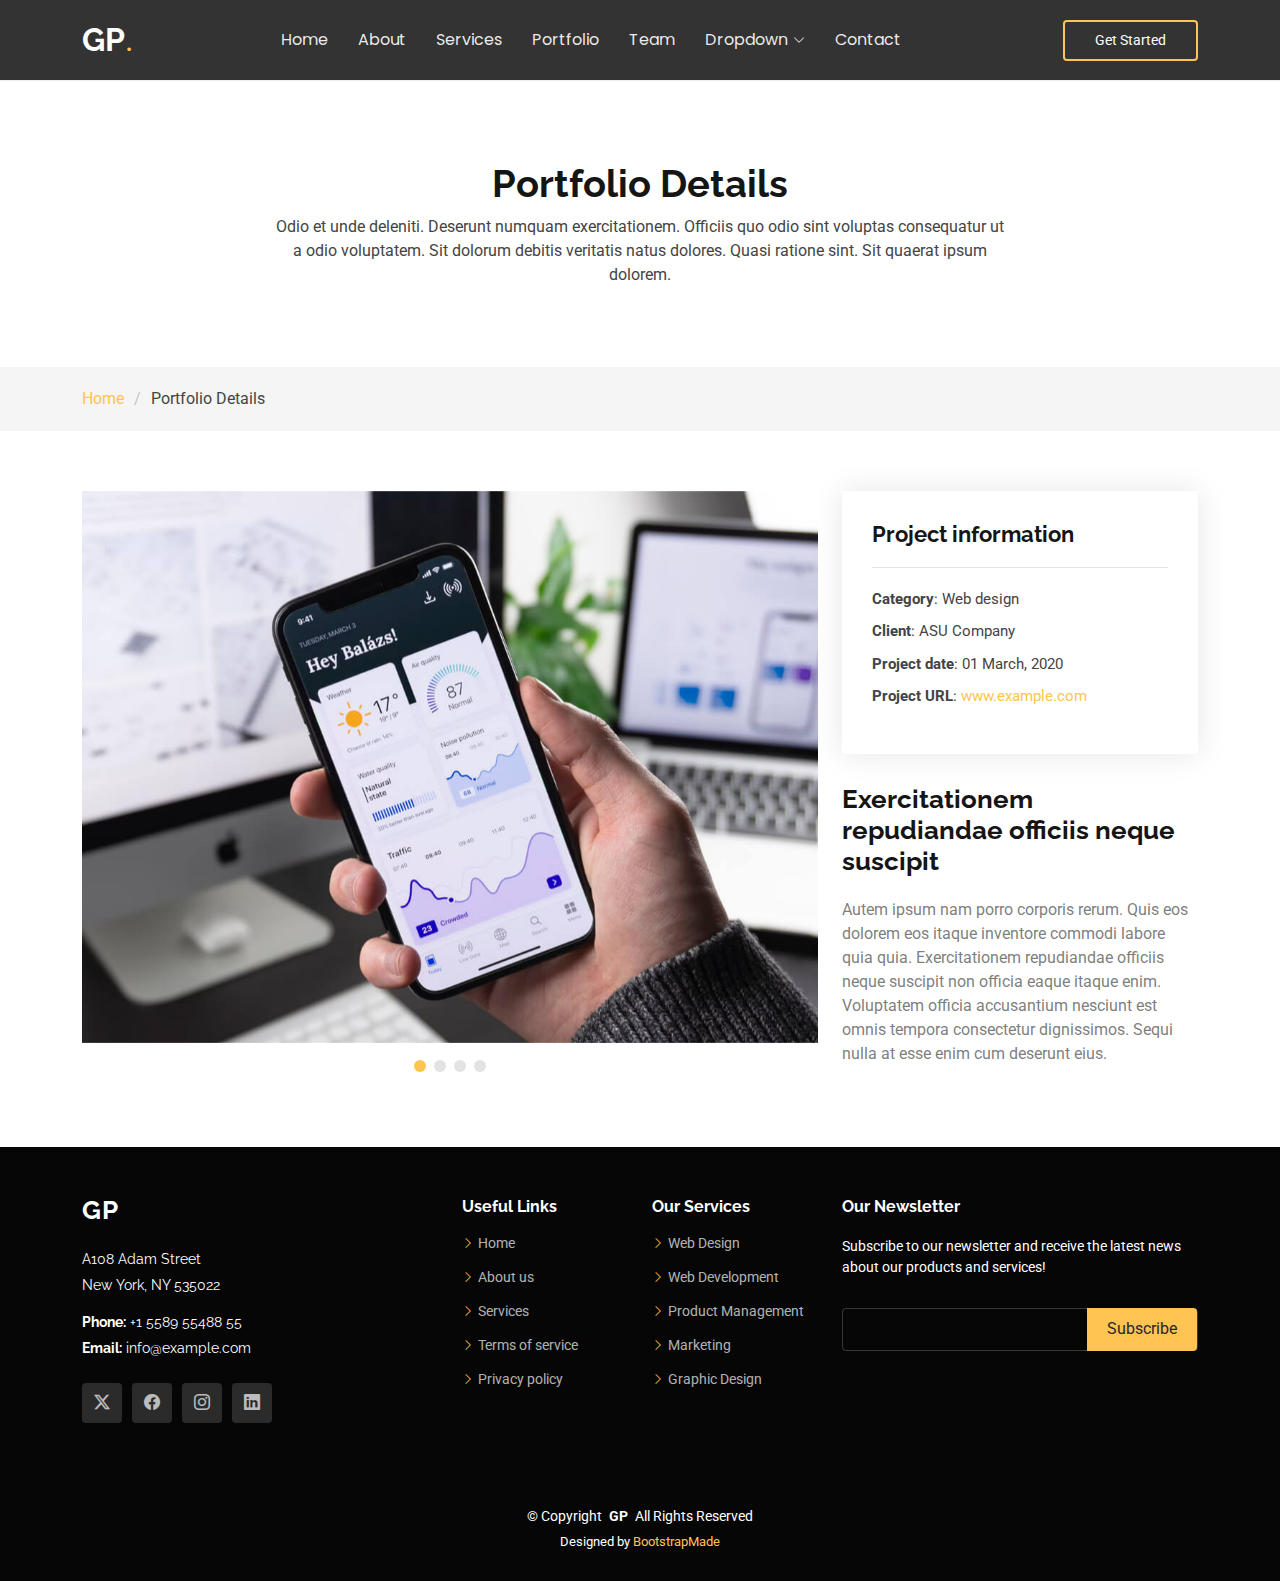
<file: portfolio-details.html>
<!DOCTYPE html>
<html lang="en">

<head>
  <meta charset="utf-8">
  <meta content="width=device-width, initial-scale=1.0" name="viewport">
  <title>Portfolio Details - Gp Bootstrap Template</title>
  <meta name="description" content="">
  <meta name="keywords" content="">

  <!-- Favicons -->
  <link href="assets/img/favicon.png" rel="icon">
  <link href="assets/img/apple-touch-icon.png" rel="apple-touch-icon">

  <!-- Fonts -->
  <link href="https://fonts.googleapis.com" rel="preconnect">
  <link href="https://fonts.gstatic.com" rel="preconnect" crossorigin>
  <link href="https://fonts.googleapis.com/css2?family=Roboto:ital,wght@0,100;0,300;0,400;0,500;0,700;0,900;1,100;1,300;1,400;1,500;1,700;1,900&family=Poppins:ital,wght@0,100;0,200;0,300;0,400;0,500;0,600;0,700;0,800;0,900;1,100;1,200;1,300;1,400;1,500;1,600;1,700;1,800;1,900&family=Raleway:ital,wght@0,100;0,200;0,300;0,400;0,500;0,600;0,700;0,800;0,900;1,100;1,200;1,300;1,400;1,500;1,600;1,700;1,800;1,900&display=swap" rel="stylesheet">

  <!-- Vendor CSS Files -->
  <link href="assets/vendor/bootstrap/css/bootstrap.min.css" rel="stylesheet">
  <link href="assets/vendor/bootstrap-icons/bootstrap-icons.css" rel="stylesheet">
  <link href="assets/vendor/aos/aos.css" rel="stylesheet">
  <link href="assets/vendor/swiper/swiper-bundle.min.css" rel="stylesheet">
  <link href="assets/vendor/glightbox/css/glightbox.min.css" rel="stylesheet">

  <!-- Main CSS File -->
  <link href="assets/css/main.css" rel="stylesheet">

  <!-- =======================================================
  * Template Name: Gp
  * Template URL: https://bootstrapmade.com/gp-free-multipurpose-html-bootstrap-template/
  * Updated: Aug 15 2024 with Bootstrap v5.3.3
  * Author: BootstrapMade.com
  * License: https://bootstrapmade.com/license/
  ======================================================== -->
</head>

<body class="portfolio-details-page">

  <header id="header" class="header d-flex align-items-center position-relative">
    <div class="container-fluid container-xl position-relative d-flex align-items-center justify-content-between">

      <a href="index.html" class="logo d-flex align-items-center me-auto me-lg-0">
        <!-- Uncomment the line below if you also wish to use an image logo -->
        <!-- <img src="assets/img/logo.png" alt=""> -->
        <h1 class="sitename">GP</h1>
        <span>.</span>
      </a>

      <nav id="navmenu" class="navmenu">
        <ul>
          <li><a href="#hero">Home<br></a></li>
          <li><a href="#about">About</a></li>
          <li><a href="#services">Services</a></li>
          <li><a href="#portfolio">Portfolio</a></li>
          <li><a href="#team">Team</a></li>
          <li class="dropdown"><a href="#"><span>Dropdown</span> <i class="bi bi-chevron-down toggle-dropdown"></i></a>
            <ul>
              <li><a href="#">Dropdown 1</a></li>
              <li class="dropdown"><a href="#"><span>Deep Dropdown</span> <i class="bi bi-chevron-down toggle-dropdown"></i></a>
                <ul>
                  <li><a href="#">Deep Dropdown 1</a></li>
                  <li><a href="#">Deep Dropdown 2</a></li>
                  <li><a href="#">Deep Dropdown 3</a></li>
                  <li><a href="#">Deep Dropdown 4</a></li>
                  <li><a href="#">Deep Dropdown 5</a></li>
                </ul>
              </li>
              <li><a href="#">Dropdown 2</a></li>
              <li><a href="#">Dropdown 3</a></li>
              <li><a href="#">Dropdown 4</a></li>
            </ul>
          </li>
          <li><a href="#contact">Contact</a></li>
        </ul>
        <i class="mobile-nav-toggle d-xl-none bi bi-list"></i>
      </nav>

      <a class="btn-getstarted" href="index.html#about">Get Started</a>

    </div>
  </header>

  <main class="main">

    <!-- Page Title -->
    <div class="page-title" data-aos="fade">
      <div class="heading">
        <div class="container">
          <div class="row d-flex justify-content-center text-center">
            <div class="col-lg-8">
              <h1>Portfolio Details</h1>
              <p class="mb-0">Odio et unde deleniti. Deserunt numquam exercitationem. Officiis quo odio sint voluptas consequatur ut a odio voluptatem. Sit dolorum debitis veritatis natus dolores. Quasi ratione sint. Sit quaerat ipsum dolorem.</p>
            </div>
          </div>
        </div>
      </div>
      <nav class="breadcrumbs">
        <div class="container">
          <ol>
            <li><a href="index.html">Home</a></li>
            <li class="current">Portfolio Details</li>
          </ol>
        </div>
      </nav>
    </div><!-- End Page Title -->

    <!-- Portfolio Details Section -->
    <section id="portfolio-details" class="portfolio-details section">

      <div class="container" data-aos="fade-up" data-aos-delay="100">

        <div class="row gy-4">

          <div class="col-lg-8">
            <div class="portfolio-details-slider swiper init-swiper">

              <script type="application/json" class="swiper-config">
                {
                  "loop": true,
                  "speed": 600,
                  "autoplay": {
                    "delay": 5000
                  },
                  "slidesPerView": "auto",
                  "pagination": {
                    "el": ".swiper-pagination",
                    "type": "bullets",
                    "clickable": true
                  }
                }
              </script>

              <div class="swiper-wrapper align-items-center">

                <div class="swiper-slide">
                  <img src="assets/img/portfolio/app-1.jpg" alt="">
                </div>

                <div class="swiper-slide">
                  <img src="assets/img/portfolio/product-1.jpg" alt="">
                </div>

                <div class="swiper-slide">
                  <img src="assets/img/portfolio/branding-1.jpg" alt="">
                </div>

                <div class="swiper-slide">
                  <img src="assets/img/portfolio/books-1.jpg" alt="">
                </div>

              </div>
              <div class="swiper-pagination"></div>
            </div>
          </div>

          <div class="col-lg-4">
            <div class="portfolio-info" data-aos="fade-up" data-aos-delay="200">
              <h3>Project information</h3>
              <ul>
                <li><strong>Category</strong>: Web design</li>
                <li><strong>Client</strong>: ASU Company</li>
                <li><strong>Project date</strong>: 01 March, 2020</li>
                <li><strong>Project URL</strong>: <a href="#">www.example.com</a></li>
              </ul>
            </div>
            <div class="portfolio-description" data-aos="fade-up" data-aos-delay="300">
              <h2>Exercitationem repudiandae officiis neque suscipit</h2>
              <p>
                Autem ipsum nam porro corporis rerum. Quis eos dolorem eos itaque inventore commodi labore quia quia. Exercitationem repudiandae officiis neque suscipit non officia eaque itaque enim. Voluptatem officia accusantium nesciunt est omnis tempora consectetur dignissimos. Sequi nulla at esse enim cum deserunt eius.
              </p>
            </div>
          </div>

        </div>

      </div>

    </section><!-- /Portfolio Details Section -->

  </main>

  <footer id="footer" class="footer dark-background">

    <div class="footer-top">
      <div class="container">
        <div class="row gy-4">
          <div class="col-lg-4 col-md-6 footer-about">
            <a href="index.html" class="logo d-flex align-items-center">
              <span class="sitename">GP</span>
            </a>
            <div class="footer-contact pt-3">
              <p>A108 Adam Street</p>
              <p>New York, NY 535022</p>
              <p class="mt-3"><strong>Phone:</strong> <span>+1 5589 55488 55</span></p>
              <p><strong>Email:</strong> <span>info@example.com</span></p>
            </div>
            <div class="social-links d-flex mt-4">
              <a href=""><i class="bi bi-twitter-x"></i></a>
              <a href=""><i class="bi bi-facebook"></i></a>
              <a href=""><i class="bi bi-instagram"></i></a>
              <a href=""><i class="bi bi-linkedin"></i></a>
            </div>
          </div>

          <div class="col-lg-2 col-md-3 footer-links">
            <h4>Useful Links</h4>
            <ul>
              <li><i class="bi bi-chevron-right"></i> <a href="#"> Home</a></li>
              <li><i class="bi bi-chevron-right"></i> <a href="#"> About us</a></li>
              <li><i class="bi bi-chevron-right"></i> <a href="#"> Services</a></li>
              <li><i class="bi bi-chevron-right"></i> <a href="#"> Terms of service</a></li>
              <li><i class="bi bi-chevron-right"></i> <a href="#"> Privacy policy</a></li>
            </ul>
          </div>

          <div class="col-lg-2 col-md-3 footer-links">
            <h4>Our Services</h4>
            <ul>
              <li><i class="bi bi-chevron-right"></i> <a href="#"> Web Design</a></li>
              <li><i class="bi bi-chevron-right"></i> <a href="#"> Web Development</a></li>
              <li><i class="bi bi-chevron-right"></i> <a href="#"> Product Management</a></li>
              <li><i class="bi bi-chevron-right"></i> <a href="#"> Marketing</a></li>
              <li><i class="bi bi-chevron-right"></i> <a href="#"> Graphic Design</a></li>
            </ul>
          </div>

          <div class="col-lg-4 col-md-12 footer-newsletter">
            <h4>Our Newsletter</h4>
            <p>Subscribe to our newsletter and receive the latest news about our products and services!</p>
            <form action="forms/newsletter.php" method="post" class="php-email-form">
              <div class="newsletter-form"><input type="email" name="email"><input type="submit" value="Subscribe"></div>
              <div class="loading">Loading</div>
              <div class="error-message"></div>
              <div class="sent-message">Your subscription request has been sent. Thank you!</div>
            </form>
          </div>

        </div>
      </div>
    </div>

    <div class="copyright">
      <div class="container text-center">
        <p>© <span>Copyright</span> <strong class="px-1 sitename">GP</strong> <span>All Rights Reserved</span></p>
        <div class="credits">
          <!-- All the links in the footer should remain intact. -->
          <!-- You can delete the links only if you've purchased the pro version. -->
          <!-- Licensing information: https://bootstrapmade.com/license/ -->
          <!-- Purchase the pro version with working PHP/AJAX contact form: [buy-url] -->
          Designed by <a href="https://bootstrapmade.com/">BootstrapMade</a>
        </div>
      </div>
    </div>

  </footer>

  <!-- Scroll Top -->
  <a href="#" id="scroll-top" class="scroll-top d-flex align-items-center justify-content-center"><i class="bi bi-arrow-up-short"></i></a>

  <!-- Preloader -->
  <div id="preloader"></div>

  <!-- Vendor JS Files -->
  <script src="assets/vendor/bootstrap/js/bootstrap.bundle.min.js"></script>
  <script src="assets/vendor/php-email-form/validate.js"></script>
  <script src="assets/vendor/aos/aos.js"></script>
  <script src="assets/vendor/swiper/swiper-bundle.min.js"></script>
  <script src="assets/vendor/glightbox/js/glightbox.min.js"></script>
  <script src="assets/vendor/imagesloaded/imagesloaded.pkgd.min.js"></script>
  <script src="assets/vendor/isotope-layout/isotope.pkgd.min.js"></script>
  <script src="assets/vendor/purecounter/purecounter_vanilla.js"></script>

  <!-- Main JS File -->
  <script src="assets/js/main.js"></script>

</body>

</html>
</file>
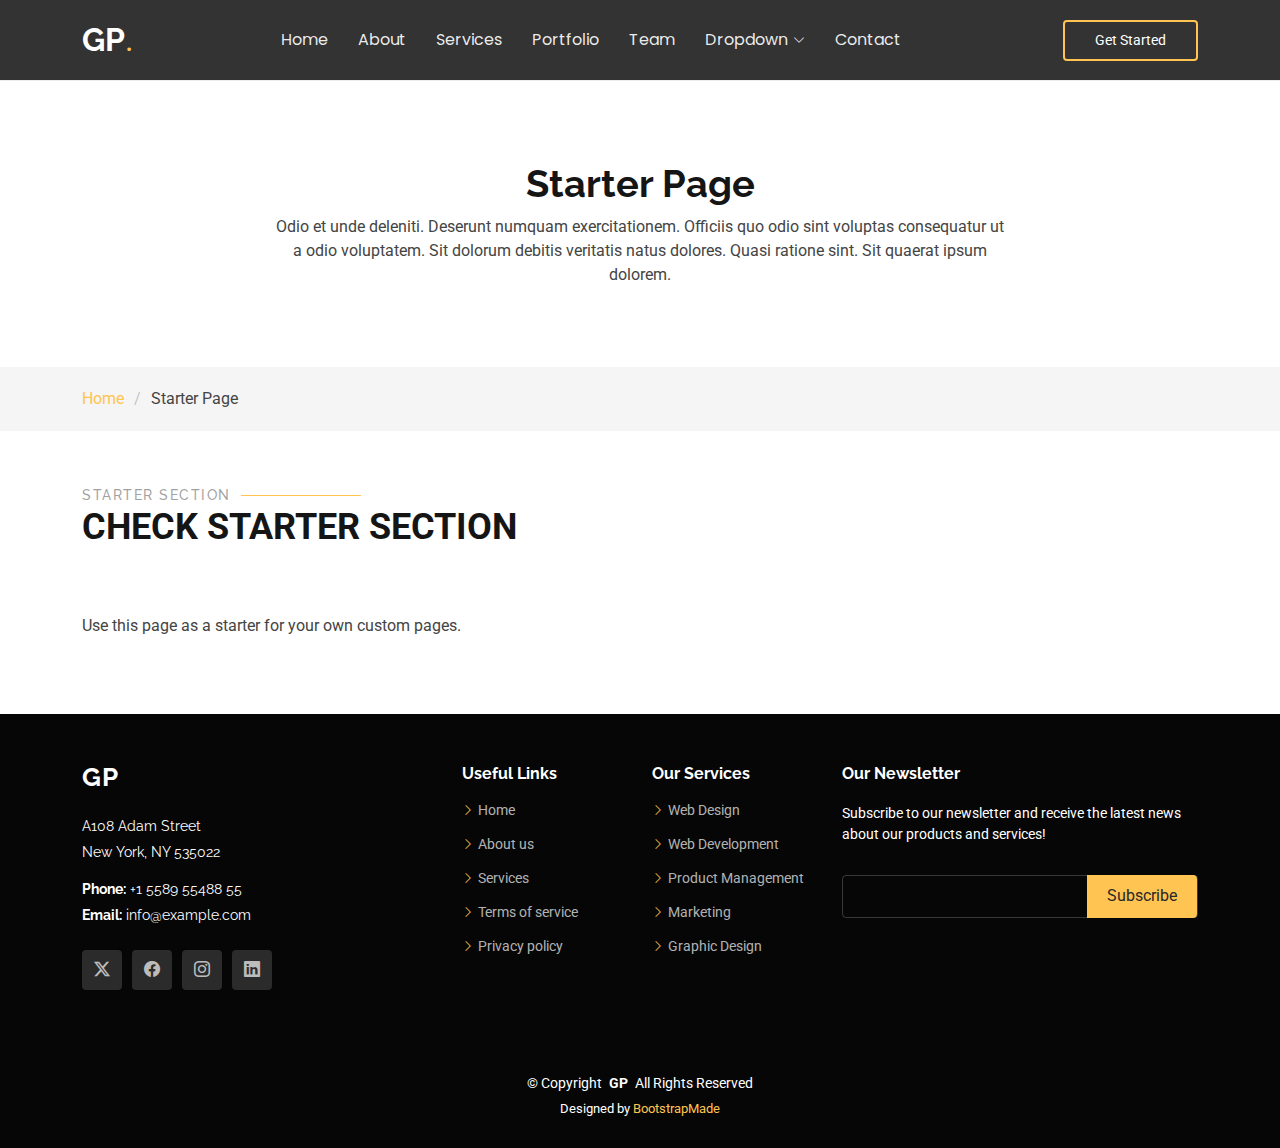
<file: starter-page.html>
<!DOCTYPE html>
<html lang="en">

<head>
  <meta charset="utf-8">
  <meta content="width=device-width, initial-scale=1.0" name="viewport">
  <title>Starter Page - Gp Bootstrap Template</title>
  <meta name="description" content="">
  <meta name="keywords" content="">

  <!-- Favicons -->
  <link href="assets/img/favicon.png" rel="icon">
  <link href="assets/img/apple-touch-icon.png" rel="apple-touch-icon">

  <!-- Fonts -->
  <link href="https://fonts.googleapis.com" rel="preconnect">
  <link href="https://fonts.gstatic.com" rel="preconnect" crossorigin>
  <link href="https://fonts.googleapis.com/css2?family=Roboto:ital,wght@0,100;0,300;0,400;0,500;0,700;0,900;1,100;1,300;1,400;1,500;1,700;1,900&family=Poppins:ital,wght@0,100;0,200;0,300;0,400;0,500;0,600;0,700;0,800;0,900;1,100;1,200;1,300;1,400;1,500;1,600;1,700;1,800;1,900&family=Raleway:ital,wght@0,100;0,200;0,300;0,400;0,500;0,600;0,700;0,800;0,900;1,100;1,200;1,300;1,400;1,500;1,600;1,700;1,800;1,900&display=swap" rel="stylesheet">

  <!-- Vendor CSS Files -->
  <link href="assets/vendor/bootstrap/css/bootstrap.min.css" rel="stylesheet">
  <link href="assets/vendor/bootstrap-icons/bootstrap-icons.css" rel="stylesheet">
  <link href="assets/vendor/aos/aos.css" rel="stylesheet">
  <link href="assets/vendor/swiper/swiper-bundle.min.css" rel="stylesheet">
  <link href="assets/vendor/glightbox/css/glightbox.min.css" rel="stylesheet">

  <!-- Main CSS File -->
  <link href="assets/css/main.css" rel="stylesheet">

  <!-- =======================================================
  * Template Name: Gp
  * Template URL: https://bootstrapmade.com/gp-free-multipurpose-html-bootstrap-template/
  * Updated: Aug 15 2024 with Bootstrap v5.3.3
  * Author: BootstrapMade.com
  * License: https://bootstrapmade.com/license/
  ======================================================== -->
</head>

<body class="starter-page-page">

  <header id="header" class="header d-flex align-items-center position-relative">
    <div class="container-fluid container-xl position-relative d-flex align-items-center justify-content-between">

      <a href="index.html" class="logo d-flex align-items-center me-auto me-lg-0">
        <!-- Uncomment the line below if you also wish to use an image logo -->
        <!-- <img src="assets/img/logo.png" alt=""> -->
        <h1 class="sitename">GP</h1>
        <span>.</span>
      </a>

      <nav id="navmenu" class="navmenu">
        <ul>
          <li><a href="#hero">Home<br></a></li>
          <li><a href="#about">About</a></li>
          <li><a href="#services">Services</a></li>
          <li><a href="#portfolio">Portfolio</a></li>
          <li><a href="#team">Team</a></li>
          <li class="dropdown"><a href="#"><span>Dropdown</span> <i class="bi bi-chevron-down toggle-dropdown"></i></a>
            <ul>
              <li><a href="#">Dropdown 1</a></li>
              <li class="dropdown"><a href="#"><span>Deep Dropdown</span> <i class="bi bi-chevron-down toggle-dropdown"></i></a>
                <ul>
                  <li><a href="#">Deep Dropdown 1</a></li>
                  <li><a href="#">Deep Dropdown 2</a></li>
                  <li><a href="#">Deep Dropdown 3</a></li>
                  <li><a href="#">Deep Dropdown 4</a></li>
                  <li><a href="#">Deep Dropdown 5</a></li>
                </ul>
              </li>
              <li><a href="#">Dropdown 2</a></li>
              <li><a href="#">Dropdown 3</a></li>
              <li><a href="#">Dropdown 4</a></li>
            </ul>
          </li>
          <li><a href="#contact">Contact</a></li>
        </ul>
        <i class="mobile-nav-toggle d-xl-none bi bi-list"></i>
      </nav>

      <a class="btn-getstarted" href="index.html#about">Get Started</a>

    </div>
  </header>

  <main class="main">

    <!-- Page Title -->
    <div class="page-title" data-aos="fade">
      <div class="heading">
        <div class="container">
          <div class="row d-flex justify-content-center text-center">
            <div class="col-lg-8">
              <h1>Starter Page</h1>
              <p class="mb-0">Odio et unde deleniti. Deserunt numquam exercitationem. Officiis quo odio sint voluptas consequatur ut a odio voluptatem. Sit dolorum debitis veritatis natus dolores. Quasi ratione sint. Sit quaerat ipsum dolorem.</p>
            </div>
          </div>
        </div>
      </div>
      <nav class="breadcrumbs">
        <div class="container">
          <ol>
            <li><a href="index.html">Home</a></li>
            <li class="current">Starter Page</li>
          </ol>
        </div>
      </nav>
    </div><!-- End Page Title -->

    <!-- Starter Section Section -->
    <section id="starter-section" class="starter-section section">

      <!-- Section Title -->
      <div class="container section-title" data-aos="fade-up">
        <h2>Starter Section</h2>
        <p>Check Starter Section<br></p>
      </div><!-- End Section Title -->

      <div class="container" data-aos="fade-up">
        <p>Use this page as a starter for your own custom pages.</p>
      </div>

    </section><!-- /Starter Section Section -->

  </main>

  <footer id="footer" class="footer dark-background">

    <div class="footer-top">
      <div class="container">
        <div class="row gy-4">
          <div class="col-lg-4 col-md-6 footer-about">
            <a href="index.html" class="logo d-flex align-items-center">
              <span class="sitename">GP</span>
            </a>
            <div class="footer-contact pt-3">
              <p>A108 Adam Street</p>
              <p>New York, NY 535022</p>
              <p class="mt-3"><strong>Phone:</strong> <span>+1 5589 55488 55</span></p>
              <p><strong>Email:</strong> <span>info@example.com</span></p>
            </div>
            <div class="social-links d-flex mt-4">
              <a href=""><i class="bi bi-twitter-x"></i></a>
              <a href=""><i class="bi bi-facebook"></i></a>
              <a href=""><i class="bi bi-instagram"></i></a>
              <a href=""><i class="bi bi-linkedin"></i></a>
            </div>
          </div>

          <div class="col-lg-2 col-md-3 footer-links">
            <h4>Useful Links</h4>
            <ul>
              <li><i class="bi bi-chevron-right"></i> <a href="#"> Home</a></li>
              <li><i class="bi bi-chevron-right"></i> <a href="#"> About us</a></li>
              <li><i class="bi bi-chevron-right"></i> <a href="#"> Services</a></li>
              <li><i class="bi bi-chevron-right"></i> <a href="#"> Terms of service</a></li>
              <li><i class="bi bi-chevron-right"></i> <a href="#"> Privacy policy</a></li>
            </ul>
          </div>

          <div class="col-lg-2 col-md-3 footer-links">
            <h4>Our Services</h4>
            <ul>
              <li><i class="bi bi-chevron-right"></i> <a href="#"> Web Design</a></li>
              <li><i class="bi bi-chevron-right"></i> <a href="#"> Web Development</a></li>
              <li><i class="bi bi-chevron-right"></i> <a href="#"> Product Management</a></li>
              <li><i class="bi bi-chevron-right"></i> <a href="#"> Marketing</a></li>
              <li><i class="bi bi-chevron-right"></i> <a href="#"> Graphic Design</a></li>
            </ul>
          </div>

          <div class="col-lg-4 col-md-12 footer-newsletter">
            <h4>Our Newsletter</h4>
            <p>Subscribe to our newsletter and receive the latest news about our products and services!</p>
            <form action="forms/newsletter.php" method="post" class="php-email-form">
              <div class="newsletter-form"><input type="email" name="email"><input type="submit" value="Subscribe"></div>
              <div class="loading">Loading</div>
              <div class="error-message"></div>
              <div class="sent-message">Your subscription request has been sent. Thank you!</div>
            </form>
          </div>

        </div>
      </div>
    </div>

    <div class="copyright">
      <div class="container text-center">
        <p>© <span>Copyright</span> <strong class="px-1 sitename">GP</strong> <span>All Rights Reserved</span></p>
        <div class="credits">
          <!-- All the links in the footer should remain intact. -->
          <!-- You can delete the links only if you've purchased the pro version. -->
          <!-- Licensing information: https://bootstrapmade.com/license/ -->
          <!-- Purchase the pro version with working PHP/AJAX contact form: [buy-url] -->
          Designed by <a href="https://bootstrapmade.com/">BootstrapMade</a>
        </div>
      </div>
    </div>

  </footer>

  <!-- Scroll Top -->
  <a href="#" id="scroll-top" class="scroll-top d-flex align-items-center justify-content-center"><i class="bi bi-arrow-up-short"></i></a>

  <!-- Preloader -->
  <div id="preloader"></div>

  <!-- Vendor JS Files -->
  <script src="assets/vendor/bootstrap/js/bootstrap.bundle.min.js"></script>
  <script src="assets/vendor/php-email-form/validate.js"></script>
  <script src="assets/vendor/aos/aos.js"></script>
  <script src="assets/vendor/swiper/swiper-bundle.min.js"></script>
  <script src="assets/vendor/glightbox/js/glightbox.min.js"></script>
  <script src="assets/vendor/imagesloaded/imagesloaded.pkgd.min.js"></script>
  <script src="assets/vendor/isotope-layout/isotope.pkgd.min.js"></script>
  <script src="assets/vendor/purecounter/purecounter_vanilla.js"></script>

  <!-- Main JS File -->
  <script src="assets/js/main.js"></script>

</body>

</html>
</file>
<file: assets/css/main.css>
/**
* Template Name: Gp
* Template URL: https://bootstrapmade.com/gp-free-multipurpose-html-bootstrap-template/
* Updated: Aug 15 2024 with Bootstrap v5.3.3
* Author: BootstrapMade.com
* License: https://bootstrapmade.com/license/
*/

/*--------------------------------------------------------------
# Font & Color Variables
# Help: https://bootstrapmade.com/color-system/
--------------------------------------------------------------*/
/* Fonts */
:root {
  --default-font: "Roboto",  system-ui, -apple-system, "Segoe UI", Roboto, "Helvetica Neue", Arial, "Noto Sans", "Liberation Sans", sans-serif, "Apple Color Emoji", "Segoe UI Emoji", "Segoe UI Symbol", "Noto Color Emoji";
  --heading-font: "Raleway",  sans-serif;
  --nav-font: "Poppins",  sans-serif;
}

/* Global Colors - The following color variables are used throughout the website. Updating them here will change the color scheme of the entire website */
:root { 
  --background-color: #ffffff; /* Background color for the entire website, including individual sections */
  --default-color: #444444; /* Default color used for the majority of the text content across the entire website */
  --heading-color: #151515; /* Color for headings, subheadings and title throughout the website */
  --accent-color: #ffc451; /* Accent color that represents your brand on the website. It's used for buttons, links, and other elements that need to stand out */
  --surface-color: #ffffff; /* The surface color is used as a background of boxed elements within sections, such as cards, icon boxes, or other elements that require a visual separation from the global background. */
  --contrast-color: #312f2f; /* Contrast color for text, ensuring readability against backgrounds of accent, heading, or default colors. */
}

/* Nav Menu Colors - The following color variables are used specifically for the navigation menu. They are separate from the global colors to allow for more customization options */
:root {
  --nav-color: rgba(255, 255, 255, 0.905);  /* The default color of the main navmenu links */
  --nav-hover-color: #ffc451; /* Applied to main navmenu links when they are hovered over or active */
  --nav-mobile-background-color: #ffffff; /* Used as the background color for mobile navigation menu */
  --nav-dropdown-background-color: #ffffff; /* Used as the background color for dropdown items that appear when hovering over primary navigation items */
  --nav-dropdown-color: #212529; /* Used for navigation links of the dropdown items in the navigation menu. */
  --nav-dropdown-hover-color: #ffc451; /* Similar to --nav-hover-color, this color is applied to dropdown navigation links when they are hovered over. */
}

/* Color Presets - These classes override global colors when applied to any section or element, providing reuse of the sam color scheme. */

.light-background {
  --background-color: #f9f9f9;
  --surface-color: #ffffff;
}

.dark-background {
  --background-color: #060606;
  --default-color: #ffffff;
  --heading-color: #ffffff;
  --surface-color: #252525;
  --contrast-color: #2a2727;
}

/* Smooth scroll */
:root {
  scroll-behavior: smooth;
}

/*--------------------------------------------------------------
# General Styling & Shared Classes
--------------------------------------------------------------*/
body {
  color: var(--default-color);
  background-color: var(--background-color);
  font-family: var(--default-font);
}

a {
  color: var(--accent-color);
  text-decoration: none;
  transition: 0.3s;
}

a:hover {
  color: color-mix(in srgb, var(--accent-color), transparent 25%);
  text-decoration: none;
}

h1,
h2,
h3,
h4,
h5,
h6 {
  color: var(--heading-color);
  font-family: var(--heading-font);
}

/* PHP Email Form Messages
------------------------------*/
.php-email-form .error-message {
  display: none;
  background: #df1529;
  color: #ffffff;
  text-align: left;
  padding: 15px;
  margin-bottom: 24px;
  font-weight: 600;
}

.php-email-form .sent-message {
  display: none;
  color: #ffffff;
  background: #059652;
  text-align: center;
  padding: 15px;
  margin-bottom: 24px;
  font-weight: 600;
}

.php-email-form .loading {
  display: none;
  background: var(--surface-color);
  text-align: center;
  padding: 15px;
  margin-bottom: 24px;
}

.php-email-form .loading:before {
  content: "";
  display: inline-block;
  border-radius: 50%;
  width: 24px;
  height: 24px;
  margin: 0 10px -6px 0;
  border: 3px solid var(--accent-color);
  border-top-color: var(--surface-color);
  animation: php-email-form-loading 1s linear infinite;
}

@keyframes php-email-form-loading {
  0% {
    transform: rotate(0deg);
  }

  100% {
    transform: rotate(360deg);
  }
}

/*--------------------------------------------------------------
# Global Header
--------------------------------------------------------------*/
.header {
  --background-color: rgba(0, 0, 0, 0.8);
  --heading-color: #ffffff;
  --contrast-color: #ffffff;
  color: var(--default-color);
  background-color: var(--background-color);
  padding: 10px 0;
  transition: all 0.5s;
  z-index: 997;
}

.header .logo {
  line-height: 1;
}

.header .logo img {
  max-height: 36px;
  margin-right: 8px;
}

.header .logo h1 {
  font-size: 32px;
  margin: 0;
  font-weight: 700;
  color: var(--heading-color);
}

.header .logo span {
  color: var(--accent-color);
  font-size: 32px;
}

.header .btn-getstarted,
.header .btn-getstarted:focus {
  color: var(--contrast-color);
  font-size: 14px;
  padding: 8px 30px;
  margin: 0 0 0 30px;
  border-radius: 4px;
  transition: 0.3s;
  border: 2px solid var(--accent-color);
}

.header .btn-getstarted:hover,
.header .btn-getstarted:focus:hover {
  color: var(--default-color);
  background: var(--accent-color);
}

@media (max-width: 1200px) {
  .header .logo {
    order: 1;
  }

  .header .btn-getstarted {
    order: 2;
    margin: 0 15px 0 0;
    padding: 6px 15px;
  }

  .header .navmenu {
    order: 3;
  }
}

.scrolled .header {
  box-shadow: 0px 0 18px rgba(0, 0, 0, 0.1);
}

/* Index Page Header
------------------------------*/
.index-page .header {
  --background-color: rgba(0, 0, 0, 0);
}

/* Index Page Header on Scroll
------------------------------*/
.index-page.scrolled .header {
  --background-color: rgba(0, 0, 0, 0.8);
}

/*--------------------------------------------------------------
# Navigation Menu
--------------------------------------------------------------*/
/* Navmenu - Desktop */
@media (min-width: 1200px) {
  .navmenu {
    padding: 0;
  }

  .navmenu ul {
    margin: 0;
    padding: 0;
    display: flex;
    list-style: none;
    align-items: center;
  }

  .navmenu li {
    position: relative;
  }

  .navmenu a,
  .navmenu a:focus {
    color: var(--nav-color);
    padding: 18px 15px;
    font-size: 16px;
    font-family: var(--nav-font);
    font-weight: 400;
    display: flex;
    align-items: center;
    justify-content: space-between;
    white-space: nowrap;
    transition: 0.3s;
  }

  .navmenu a i,
  .navmenu a:focus i {
    font-size: 12px;
    line-height: 0;
    margin-left: 5px;
    transition: 0.3s;
  }

  .navmenu li:last-child a {
    padding-right: 0;
  }

  .navmenu li:hover>a,
  .navmenu .active,
  .navmenu .active:focus {
    color: var(--nav-hover-color);
  }

  .navmenu .dropdown ul {
    margin: 0;
    padding: 10px 0;
    background: var(--nav-dropdown-background-color);
    display: block;
    position: absolute;
    visibility: hidden;
    left: 14px;
    top: 130%;
    opacity: 0;
    transition: 0.3s;
    border-radius: 0;
    z-index: 99;
    box-shadow: 0px 0px 30px rgba(0, 0, 0, 0.1);
  }

  .navmenu .dropdown ul li {
    min-width: 200px;
  }

  .navmenu .dropdown ul a {
    padding: 10px 20px;
    font-size: 15px;
    text-transform: none;
    color: var(--nav-dropdown-color);
  }

  .navmenu .dropdown ul a i {
    font-size: 12px;
  }

  .navmenu .dropdown ul a:hover,
  .navmenu .dropdown ul .active:hover,
  .navmenu .dropdown ul li:hover>a {
    background-color: var(--nav-dropdown-hover-color);
  }

  .navmenu .dropdown:hover>ul {
    opacity: 1;
    top: 100%;
    visibility: visible;
  }

  .navmenu .dropdown .dropdown ul {
    top: 0;
    left: -90%;
    visibility: hidden;
  }

  .navmenu .dropdown .dropdown:hover>ul {
    opacity: 1;
    top: 0;
    left: -100%;
    visibility: visible;
  }
}

/* Navmenu - Mobile */
@media (max-width: 1199px) {
  .mobile-nav-toggle {
    color: var(--nav-color);
    font-size: 28px;
    line-height: 0;
    margin-right: 10px;
    cursor: pointer;
    transition: color 0.3s;
  }

  .navmenu {
    padding: 0;
    z-index: 9997;
  }

  .navmenu ul {
    display: none;
    list-style: none;
    position: absolute;
    inset: 60px 20px 20px 20px;
    padding: 10px 0;
    margin: 0;
    border-radius: 6px;
    background-color: var(--nav-mobile-background-color);
    overflow-y: auto;
    transition: 0.3s;
    z-index: 9998;
    box-shadow: 0px 0px 30px rgba(0, 0, 0, 0.1);
  }

  .navmenu a,
  .navmenu a:focus {
    color: var(--nav-dropdown-color);
    padding: 10px 20px;
    font-family: var(--nav-font);
    font-size: 17px;
    font-weight: 500;
    display: flex;
    align-items: center;
    justify-content: space-between;
    white-space: nowrap;
    transition: 0.3s;
  }

  .navmenu a i,
  .navmenu a:focus i {
    font-size: 12px;
    line-height: 0;
    margin-left: 5px;
    width: 30px;
    height: 30px;
    display: flex;
    align-items: center;
    justify-content: center;
    border-radius: 50%;
    transition: 0.3s;
    background-color: color-mix(in srgb, var(--accent-color), white 90%);
  }

  .navmenu a i:hover,
  .navmenu a:focus i:hover {
    background-color: color-mix(in srgb, var(--accent-color), white 90%);
  }

  .navmenu a:hover,
  .navmenu .active,
  .navmenu .active:focus {
    background-color: var(--nav-dropdown-hover-color);
  }

  .navmenu .active i,
  .navmenu .active:focus i {
    transform: rotate(180deg);
  }

  .navmenu .dropdown ul {
    position: static;
    display: none;
    z-index: 99;
    padding: 10px 0;
    margin: 10px 20px;
    background-color: var(--nav-dropdown-background-color);
    border: 1px solid color-mix(in srgb, var(--default-color), transparent 90%);
    box-shadow: none;
    transition: all 0.5s ease-in-out;
  }

  .navmenu .dropdown ul ul {
    background-color: rgba(33, 37, 41, 0.1);
  }

  .navmenu .dropdown>.dropdown-active {
    display: block;
    background-color: rgba(33, 37, 41, 0.03);
  }

  .mobile-nav-active {
    overflow: hidden;
  }

  .mobile-nav-active .mobile-nav-toggle {
    color: #fff;
    position: absolute;
    font-size: 32px;
    top: 15px;
    right: 15px;
    margin-right: 0;
    z-index: 9999;
  }

  .mobile-nav-active .navmenu {
    position: fixed;
    overflow: hidden;
    inset: 0;
    background: rgba(33, 37, 41, 0.8);
    transition: 0.3s;
  }

  .mobile-nav-active .navmenu>ul {
    display: block;
  }
}

/*--------------------------------------------------------------
# Global Footer
--------------------------------------------------------------*/
.footer {
  color: var(--default-color);
  background-color: var(--background-color);
  font-size: 14px;
  position: relative;
}

.footer .footer-top {
  padding: 50px 0;
  background-color: color-mix(in srgb, var(--footer-background-color) 90%, white 10%);
}

.footer .footer-about .logo {
  line-height: 1;
  margin-bottom: 10px;
}

.footer .footer-about .logo img {
  max-height: 40px;
  margin-right: 6px;
}

.footer .footer-about .logo span {
  font-size: 26px;
  font-weight: 700;
  letter-spacing: 1px;
  font-family: var(--heading-font);
  color: var(--heading-color);
}

.footer .footer-about p {
  font-size: 14px;
  font-family: var(--heading-font);
}

.footer .social-links a {
  color: color-mix(in srgb, var(--default-color), transparent 30%);
  background-color: color-mix(in srgb, var(--default-color) 5%, white 10%);
  display: flex;
  align-items: center;
  justify-content: center;
  width: 40px;
  height: 40px;
  border-radius: 4px;
  font-size: 16px;
  margin-right: 10px;
  transition: 0.3s;
}

.footer .social-links a:hover {
  color: var(--contrast-color);
  background-color: var(--accent-color);
}

.footer h4 {
  font-size: 16px;
  font-weight: bold;
  position: relative;
  padding-bottom: 12px;
}

.footer .footer-links {
  margin-bottom: 30px;
}

.footer .footer-links ul {
  list-style: none;
  padding: 0;
  margin: 0;
}

.footer .footer-links ul i {
  margin-right: 4px;
  font-size: 12px;
  line-height: 0;
  color: var(--accent-color);
}

.footer .footer-links ul li {
  padding: 10px 0;
  display: flex;
  align-items: center;
}

.footer .footer-links ul li:first-child {
  padding-top: 0;
}

.footer .footer-links ul a {
  color: color-mix(in srgb, var(--default-color), transparent 30%);
  display: inline-block;
  line-height: 1;
}

.footer .footer-links ul a:hover {
  color: var(--accent-color);
}

.footer .footer-contact p {
  margin-bottom: 5px;
}

.footer .footer-newsletter .newsletter-form {
  margin-top: 30px;
  margin-bottom: 15px;
  padding: 6px 8px;
  position: relative;
  border-radius: 4px;
  border: 1px solid color-mix(in srgb, var(--default-color), transparent 80%);
  display: flex;
  background-color: color-mix(in srgb, var(--footer-background-color) 90%, white 15%);
  transition: 0.3s;
}

.footer .footer-newsletter .newsletter-form:focus-within {
  border-color: var(--accent-color);
}

.footer .footer-newsletter .newsletter-form input[type=email] {
  border: 0;
  padding: 4px;
  width: 100%;
  background-color: color-mix(in srgb, var(--footer-background-color) 90%, white 15%);
  color: var(--default-color);
}

.footer .footer-newsletter .newsletter-form input[type=email]:focus-visible {
  outline: none;
}

.footer .footer-newsletter .newsletter-form input[type=submit] {
  border: 0;
  font-size: 16px;
  padding: 0 20px;
  margin: -7px -8px -7px 0;
  background: var(--accent-color);
  color: var(--contrast-color);
  transition: 0.3s;
  border-radius: 0 4px 4px 0;
}

.footer .footer-newsletter .newsletter-form input[type=submit]:hover {
  background: color-mix(in srgb, var(--accent-color), transparent 20%);
}

.footer .copyright {
  padding: 30px 0;
}

.footer .copyright p {
  margin-bottom: 0;
}

.footer .credits {
  margin-top: 5px;
  font-size: 13px;
}

/*--------------------------------------------------------------
# Preloader
--------------------------------------------------------------*/
#preloader {
  position: fixed;
  inset: 0;
  z-index: 999999;
  overflow: hidden;
  background: #000;
  transition: all 0.6s ease-out;
}

#preloader:before {
  content: "";
  position: fixed;
  top: calc(50% - 30px);
  left: calc(50% - 30px);
  border: 6px solid #ffffff;
  border-color: var(--accent-color) transparent var(--accent-color) transparent;
  border-radius: 50%;
  width: 60px;
  height: 60px;
  animation: animate-preloader 1.5s linear infinite;
}

@keyframes animate-preloader {
  0% {
    transform: rotate(0deg);
  }

  100% {
    transform: rotate(360deg);
  }
}

/*--------------------------------------------------------------
# Scroll Top Button
--------------------------------------------------------------*/
.scroll-top {
  position: fixed;
  visibility: hidden;
  opacity: 0;
  right: 15px;
  bottom: 15px;
  z-index: 99999;
  background-color: var(--accent-color);
  width: 40px;
  height: 40px;
  border-radius: 4px;
  transition: all 0.4s;
}

.scroll-top i {
  font-size: 24px;
  color: var(--contrast-color);
  line-height: 0;
}

.scroll-top:hover {
  background-color: color-mix(in srgb, var(--accent-color), transparent 20%);
  color: var(--contrast-color);
}

.scroll-top.active {
  visibility: visible;
  opacity: 1;
}

/*--------------------------------------------------------------
# Disable aos animation delay on mobile devices
--------------------------------------------------------------*/
@media screen and (max-width: 768px) {
  [data-aos-delay] {
    transition-delay: 0 !important;
  }
}

/*--------------------------------------------------------------
# Global Page Titles & Breadcrumbs
--------------------------------------------------------------*/
.page-title {
  color: var(--default-color);
  background-color: var(--background-color);
  position: relative;
}

.page-title .heading {
  padding: 80px 0;
  border-top: 1px solid color-mix(in srgb, var(--default-color), transparent 90%);
}

.page-title .heading h1 {
  font-size: 38px;
  font-weight: 700;
}

.page-title nav {
  background-color: color-mix(in srgb, var(--default-color), transparent 95%);
  padding: 20px 0;
}

.page-title nav ol {
  display: flex;
  flex-wrap: wrap;
  list-style: none;
  margin: 0;
  padding: 0;
  font-size: 16px;
  font-weight: 400;
}

.page-title nav ol li+li {
  padding-left: 10px;
}

.page-title nav ol li+li::before {
  content: "/";
  display: inline-block;
  padding-right: 10px;
  color: color-mix(in srgb, var(--default-color), transparent 70%);
}

/*--------------------------------------------------------------
# Global Sections
--------------------------------------------------------------*/
section,
.section {
  color: var(--default-color);
  background-color: var(--background-color);
  padding: 60px 0;
  scroll-margin-top: 80px;
  overflow: clip;
}

@media (max-width: 1199px) {

  section,
  .section {
    scroll-margin-top: 58px;
  }
}

/*--------------------------------------------------------------
# Global Section Titles
--------------------------------------------------------------*/
.section-title {
  padding-bottom: 60px;
  position: relative;
}

.section-title h2 {
  font-size: 14px;
  font-weight: 500;
  padding: 0;
  line-height: 1px;
  margin: 0;
  letter-spacing: 1.5px;
  text-transform: uppercase;
  color: color-mix(in srgb, var(--default-color), transparent 50%);
  position: relative;
}

.section-title h2::after {
  content: "";
  width: 120px;
  height: 1px;
  display: inline-block;
  background: var(--accent-color);
  margin: 4px 10px;
}

.section-title p {
  color: var(--heading-color);
  margin: 0;
  font-size: 36px;
  font-weight: 700;
  text-transform: uppercase;
}

/*--------------------------------------------------------------
# Hero Section
--------------------------------------------------------------*/
.hero {
  width: 100%;
  min-height: 100vh;
  position: relative;
  padding: 120px 0 80px 0;
  display: flex;
  align-items: center;
  justify-content: center;
}

.hero img {
  position: absolute;
  inset: 0;
  display: block;
  width: 100%;
  height: 100%;
  object-fit: cover;
  z-index: 1;
}

.hero:before {
  content: "";
  background: color-mix(in srgb, var(--background-color), transparent 30%);
  position: absolute;
  inset: 0;
  z-index: 2;
}

.hero .container {
  position: relative;
  z-index: 3;
}

.hero h2 {
  margin: 0;
  font-size: 56px;
  font-weight: 700;
  font-family: var(--nav-font);
}

.hero h2 span {
  color: var(--accent-color);
}

.hero p {
  margin: 10px 0 0 0;
  font-size: 24px;
  color: color-mix(in srgb, var(--default-color), transparent 30%);
}

.hero .icon-box {
  padding: 30px 20px;
  transition: ease-in-out 0.3s;
  border: 1px solid color-mix(in srgb, var(--default-color), transparent 70%);
  height: 100%;
  text-align: center;
  display: flex;
  flex-direction: column;
  align-items: center;
  justify-content: center;
}

.hero .icon-box i {
  font-size: 32px;
  line-height: 1;
  color: var(--accent-color);
}

.hero .icon-box h3 {
  font-weight: 700;
  margin: 10px 0 0 0;
  padding: 0;
  line-height: 1;
  font-size: 20px;
  line-height: 26px;
}

.hero .icon-box h3 a {
  color: color-mix(in srgb, var(--default-color), transparent 20%);
  transition: ease-in-out 0.3s;
}

.hero .icon-box:hover {
  border-color: var(--accent-color);
}

.hero .icon-box:hover h3 a {
  color: var(--accent-color);
}

@media (max-width: 768px) {
  .hero h2 {
    font-size: 32px;
  }

  .hero p {
    font-size: 18px;
  }
}

/*--------------------------------------------------------------
# About Section
--------------------------------------------------------------*/
.about .content h3 {
  font-size: 1.75rem;
  font-weight: 700;
}

.about .content .fst-italic {
  color: color-mix(in srgb, var(--default-color), var(--contrast-color) 50%);
}

.about .content ul {
  list-style: none;
  padding: 0;
}

.about .content ul li {
  padding: 10px 0 0 0;
  display: flex;
}

.about .content ul i {
  color: var(--accent-color);
  margin-right: 0.5rem;
  line-height: 1.2;
  font-size: 1.25rem;
}

.about .content p:last-child {
  margin-bottom: 0;
}

/*--------------------------------------------------------------
# Clients Section
--------------------------------------------------------------*/
.clients .swiper-slide img {
  opacity: 0.5;
  transition: 0.3s;
  filter: grayscale(100);
}

.clients .swiper-slide img:hover {
  filter: none;
  opacity: 1;
}

.clients .swiper-wrapper {
  height: auto;
}

.clients .swiper-pagination {
  margin-top: 20px;
  position: relative;
}

.clients .swiper-pagination .swiper-pagination-bullet {
  width: 12px;
  height: 12px;
  opacity: 1;
  background-color: color-mix(in srgb, var(--default-color), transparent 80%);
}

.clients .swiper-pagination .swiper-pagination-bullet-active {
  background-color: var(--accent-color);
}

/*--------------------------------------------------------------
# Features Section
--------------------------------------------------------------*/
.features .features-image {
  position: relative;
  min-height: 400px;
}

.features .features-image img {
  position: absolute;
  inset: 0;
  display: block;
  width: 100%;
  height: 100%;
  object-fit: cover;
  z-index: 1;
}

.features .features-item h4 {
  font-size: 20px;
  font-weight: 700;
  margin: 0 0 5px 0;
}

.features .features-item i {
  font-size: 48px;
  color: var(--accent-color);
  margin-right: 20px;
  line-height: 0;
}

.features .features-item p {
  font-size: 15px;
  color: color-mix(in srgb, var(--default-color), transparent 20%);
  margin: 0;
}

/*--------------------------------------------------------------
# Services Section
--------------------------------------------------------------*/
.services .service-item {
  background-color: var(--surface-color);
  text-align: center;
  border: 1px solid color-mix(in srgb, var(--default-color), transparent 85%);
  padding: 80px 20px;
  height: 100%;
  transition: all ease-in-out 0.3s;
}

.services .service-item .icon {
  background: var(--accent-color);
  color: var(--contrast-color);
  margin: 0 auto;
  width: 64px;
  height: 64px;
  border-radius: 4px;
  display: flex;
  align-items: center;
  justify-content: center;
  margin-bottom: 20px;
  transition: 0.3s;
}

.services .service-item .icon i {
  font-size: 28px;
  transition: ease-in-out 0.3s;
}

.services .service-item h3 {
  font-weight: 700;
  margin: 10px 0 15px 0;
  font-size: 22px;
  transition: 0.3s;
}

.services .service-item p {
  line-height: 24px;
  font-size: 14px;
  margin-bottom: 0;
}

.services .service-item:hover {
  box-shadow: 0px 0 25px 0 rgba(0, 0, 0, 0.1);
  transform: translateY(-10px);
}

/*--------------------------------------------------------------
# Call To Action Section
--------------------------------------------------------------*/
.call-to-action {
  padding: 80px 0;
  position: relative;
  clip-path: inset(0);
}

.call-to-action img {
  position: fixed;
  top: 0;
  left: 0;
  display: block;
  width: 100%;
  height: 100%;
  object-fit: cover;
  z-index: 1;
}

.call-to-action:before {
  content: "";
  background: color-mix(in srgb, var(--background-color), transparent 50%);
  position: absolute;
  inset: 0;
  z-index: 2;
}

.call-to-action .container {
  position: relative;
  z-index: 3;
}

.call-to-action h3 {
  font-size: 28px;
  font-weight: 700;
  color: var(--default-color);
}

.call-to-action p {
  color: var(--default-color);
}

.call-to-action .cta-btn {
  font-family: var(--heading-font);
  font-weight: 500;
  font-size: 16px;
  letter-spacing: 1px;
  display: inline-block;
  padding: 12px 40px;
  border-radius: 5px;
  transition: 0.5s;
  margin: 10px;
  border: 2px solid var(--default-color);
  color: var(--default-color);
}

.call-to-action .cta-btn:hover {
  background: var(--accent-color);
  color: var(--background-color);
  border: 2px solid var(--accent-color);
}

/*--------------------------------------------------------------
# Portfolio Section
--------------------------------------------------------------*/
.portfolio .portfolio-filters {
  padding: 0;
  margin: 0 auto 20px auto;
  list-style: none;
  text-align: center;
}

.portfolio .portfolio-filters li {
  cursor: pointer;
  display: inline-block;
  padding: 8px 20px 10px 20px;
  margin: 0;
  font-size: 15px;
  font-weight: 500;
  line-height: 1;
  margin-bottom: 5px;
  border-radius: 4px;
  transition: all 0.3s ease-in-out;
  font-family: var(--heading-font);
}

.portfolio .portfolio-filters li:hover,
.portfolio .portfolio-filters li.filter-active {
  color: var(--contrast-color);
  background-color: var(--accent-color);
}

.portfolio .portfolio-filters li:first-child {
  margin-left: 0;
}

.portfolio .portfolio-filters li:last-child {
  margin-right: 0;
}

@media (max-width: 575px) {
  .portfolio .portfolio-filters li {
    font-size: 14px;
    margin: 0 0 10px 0;
  }
}

.portfolio .portfolio-item {
  position: relative;
  overflow: hidden;
}

.portfolio .portfolio-item .portfolio-info {
  opacity: 0;
  position: absolute;
  left: 12px;
  right: 12px;
  bottom: -100%;
  z-index: 3;
  transition: all ease-in-out 0.5s;
  background: color-mix(in srgb, var(--background-color), transparent 10%);
  padding: 15px;
}

.portfolio .portfolio-item .portfolio-info h4 {
  font-size: 18px;
  font-weight: 600;
  padding-right: 50px;
}

.portfolio .portfolio-item .portfolio-info p {
  color: color-mix(in srgb, var(--default-color), transparent 30%);
  font-size: 14px;
  margin-bottom: 0;
  padding-right: 50px;
}

.portfolio .portfolio-item .portfolio-info .preview-link,
.portfolio .portfolio-item .portfolio-info .details-link {
  position: absolute;
  right: 50px;
  font-size: 24px;
  top: calc(50% - 14px);
  color: color-mix(in srgb, var(--default-color), transparent 30%);
  transition: 0.3s;
  line-height: 0;
}

.portfolio .portfolio-item .portfolio-info .preview-link:hover,
.portfolio .portfolio-item .portfolio-info .details-link:hover {
  color: var(--accent-color);
}

.portfolio .portfolio-item .portfolio-info .details-link {
  right: 14px;
  font-size: 28px;
}

.portfolio .portfolio-item:hover .portfolio-info {
  opacity: 1;
  bottom: 0;
}

/*--------------------------------------------------------------
# Stats Section
--------------------------------------------------------------*/
.stats .stats-item {
  padding: 10px;
}

.stats .stats-item i {
  font-size: 44px;
  color: var(--accent-color);
  line-height: 0;
  margin-right: 15px;
}

.stats .stats-item .purecounter {
  color: var(--heading-color);
  font-size: 40px;
  display: block;
  font-weight: 700;
  line-height: 40px;
}

.stats .stats-item p {
  color: color-mix(in srgb, var(--default-color), transparent 40%);
  padding: 15px 0 0 0;
  margin: 0;
  font-family: var(--heading-font);
  font-size: 14px;
}

/*--------------------------------------------------------------
# Testimonials Section
--------------------------------------------------------------*/
.testimonials {
  padding: 80px 0;
  position: relative;
}

.testimonials:before {
  content: "";
  background: color-mix(in srgb, var(--background-color), transparent 30%);
  position: absolute;
  inset: 0;
  z-index: 2;
}

.testimonials .testimonials-bg {
  position: absolute;
  inset: 0;
  display: block;
  width: 100%;
  height: 100%;
  object-fit: cover;
  z-index: 1;
}

.testimonials .container {
  position: relative;
  z-index: 3;
}

.testimonials .testimonials-carousel,
.testimonials .testimonials-slider {
  overflow: hidden;
}

.testimonials .testimonial-item {
  text-align: center;
}

.testimonials .testimonial-item .testimonial-img {
  width: 100px;
  border-radius: 50%;
  border: 6px solid color-mix(in srgb, var(--default-color), transparent 85%);
  margin: 0 auto;
}

.testimonials .testimonial-item h3 {
  font-size: 20px;
  font-weight: bold;
  margin: 10px 0 5px 0;
}

.testimonials .testimonial-item h4 {
  font-size: 14px;
  margin: 0 0 15px 0;
  color: color-mix(in srgb, var(--default-color), transparent 40%);
}

.testimonials .testimonial-item .stars {
  margin-bottom: 15px;
}

.testimonials .testimonial-item .stars i {
  color: #ffc107;
  margin: 0 1px;
}

.testimonials .testimonial-item .quote-icon-left,
.testimonials .testimonial-item .quote-icon-right {
  color: color-mix(in srgb, var(--default-color), transparent 40%);
  font-size: 26px;
  line-height: 0;
}

.testimonials .testimonial-item .quote-icon-left {
  display: inline-block;
  left: -5px;
  position: relative;
}

.testimonials .testimonial-item .quote-icon-right {
  display: inline-block;
  right: -5px;
  position: relative;
  top: 10px;
  transform: scale(-1, -1);
}

.testimonials .testimonial-item p {
  font-style: italic;
  margin: 0 auto 15px auto;
}

.testimonials .swiper-wrapper {
  height: auto;
}

.testimonials .swiper-pagination {
  margin-top: 20px;
  position: relative;
}

.testimonials .swiper-pagination .swiper-pagination-bullet {
  width: 12px;
  height: 12px;
  background-color: color-mix(in srgb, var(--default-color), transparent 50%);
  opacity: 0.5;
}

.testimonials .swiper-pagination .swiper-pagination-bullet-active {
  background-color: var(--default-color);
  opacity: 1;
}

@media (min-width: 992px) {
  .testimonials .testimonial-item p {
    width: 80%;
  }
}

/*--------------------------------------------------------------
# Team Section
--------------------------------------------------------------*/
.team .team-member {
  background-color: var(--surface-color);
  overflow: hidden;
  border-radius: 5px;
  box-shadow: 0px 2px 15px rgba(0, 0, 0, 0.1);
  height: 100%;
}

.team .team-member .member-img {
  position: relative;
  overflow: hidden;
}

.team .team-member .social {
  position: absolute;
  left: 0;
  bottom: 30px;
  right: 0;
  opacity: 0;
  transition: ease-in-out 0.3s;
  text-align: center;
}

.team .team-member .social a {
  background: color-mix(in srgb, var(--contrast-color), transparent 25%);
  color: color-mix(in srgb, var(--default-color), transparent 20%);
  margin: 0 3px;
  border-radius: 4px;
  width: 36px;
  height: 36px;
  transition: ease-in-out 0.3s;
  display: inline-flex;
  justify-content: center;
  align-items: center;
}

.team .team-member .social a:hover {
  color: var(--contrast-color);
  background: var(--accent-color);
}

.team .team-member .social i {
  font-size: 18px;
  line-height: 0;
}

.team .team-member .member-info {
  padding: 25px 15px;
}

.team .team-member .member-info h4 {
  font-weight: 700;
  margin-bottom: 5px;
  font-size: 18px;
}

.team .team-member .member-info span {
  display: block;
  font-size: 13px;
  font-weight: 400;
  color: color-mix(in srgb, var(--default-color), transparent 40%);
}

.team .team-member:hover .social {
  opacity: 1;
  bottom: 15px;
}

/*--------------------------------------------------------------
# Contact Section
--------------------------------------------------------------*/
.contact .info-item+.info-item {
  margin-top: 40px;
}

.contact .info-item i {
  color: var(--contrast-color);
  background: var(--accent-color);
  font-size: 20px;
  width: 44px;
  height: 44px;
  display: flex;
  justify-content: center;
  align-items: center;
  border-radius: 4px;
  transition: all 0.3s ease-in-out;
  margin-right: 15px;
}

.contact .info-item h3 {
  padding: 0;
  font-size: 18px;
  font-weight: 700;
  margin-bottom: 5px;
}

.contact .info-item p {
  padding: 0;
  margin-bottom: 0;
  font-size: 14px;
}

.contact .php-email-form {
  height: 100%;
}

.contact .php-email-form input[type=text],
.contact .php-email-form input[type=email],
.contact .php-email-form textarea {
  font-size: 14px;
  padding: 10px 15px;
  box-shadow: none;
  border-radius: 0;
  color: var(--default-color);
  background-color: color-mix(in srgb, var(--background-color), transparent 50%);
  border-color: color-mix(in srgb, var(--default-color), transparent 80%);
}

.contact .php-email-form input[type=text]:focus,
.contact .php-email-form input[type=email]:focus,
.contact .php-email-form textarea:focus {
  border-color: var(--accent-color);
}

.contact .php-email-form input[type=text]::placeholder,
.contact .php-email-form input[type=email]::placeholder,
.contact .php-email-form textarea::placeholder {
  color: color-mix(in srgb, var(--default-color), transparent 70%);
}

.contact .php-email-form button[type=submit] {
  color: var(--contrast-color);
  background: var(--accent-color);
  border: 0;
  padding: 10px 30px;
  transition: 0.4s;
  border-radius: 4px;
}

.contact .php-email-form button[type=submit]:hover {
  background: color-mix(in srgb, var(--accent-color), transparent 20%);
}

/*--------------------------------------------------------------
# Portfolio Details Section
--------------------------------------------------------------*/
.portfolio-details .portfolio-details-slider img {
  width: 100%;
}

.portfolio-details .portfolio-details-slider .swiper-pagination {
  margin-top: 20px;
  position: relative;
}

.portfolio-details .portfolio-details-slider .swiper-pagination .swiper-pagination-bullet {
  width: 12px;
  height: 12px;
  background-color: color-mix(in srgb, var(--default-color), transparent 85%);
  opacity: 1;
}

.portfolio-details .portfolio-details-slider .swiper-pagination .swiper-pagination-bullet-active {
  background-color: var(--accent-color);
}

.portfolio-details .portfolio-info {
  background-color: var(--surface-color);
  padding: 30px;
  box-shadow: 0px 0 30px rgba(0, 0, 0, 0.1);
}

.portfolio-details .portfolio-info h3 {
  font-size: 22px;
  font-weight: 700;
  margin-bottom: 20px;
  padding-bottom: 20px;
  border-bottom: 1px solid color-mix(in srgb, var(--default-color), transparent 85%);
}

.portfolio-details .portfolio-info ul {
  list-style: none;
  padding: 0;
  font-size: 15px;
}

.portfolio-details .portfolio-info ul li+li {
  margin-top: 10px;
}

.portfolio-details .portfolio-description {
  padding-top: 30px;
}

.portfolio-details .portfolio-description h2 {
  font-size: 26px;
  font-weight: 700;
  margin-bottom: 20px;
}

.portfolio-details .portfolio-description p {
  padding: 0;
  color: color-mix(in srgb, var(--default-color), transparent 30%);
}

/*--------------------------------------------------------------
# Service Details Section
--------------------------------------------------------------*/
.service-details .service-box {
  background-color: var(--surface-color);
  padding: 20px;
  box-shadow: 0px 2px 20px rgba(0, 0, 0, 0.1);
}

.service-details .service-box+.service-box {
  margin-top: 30px;
}

.service-details .service-box h4 {
  font-size: 20px;
  font-weight: 700;
  border-bottom: 2px solid color-mix(in srgb, var(--default-color), transparent 92%);
  padding-bottom: 15px;
  margin-bottom: 15px;
}

.service-details .services-list {
  background-color: var(--surface-color);
}

.service-details .services-list a {
  color: color-mix(in srgb, var(--default-color), transparent 20%);
  background-color: color-mix(in srgb, var(--default-color), transparent 96%);
  display: flex;
  align-items: center;
  padding: 12px 15px;
  margin-top: 15px;
  transition: 0.3s;
}

.service-details .services-list a:first-child {
  margin-top: 0;
}

.service-details .services-list a i {
  font-size: 16px;
  margin-right: 8px;
  color: var(--accent-color);
}

.service-details .services-list a.active {
  color: var(--contrast-color);
  background-color: var(--accent-color);
}

.service-details .services-list a.active i {
  color: var(--contrast-color);
}

.service-details .services-list a:hover {
  background-color: color-mix(in srgb, var(--accent-color), transparent 95%);
  color: var(--accent-color);
}

.service-details .download-catalog a {
  color: var(--default-color);
  display: flex;
  align-items: center;
  padding: 10px 0;
  transition: 0.3s;
  border-top: 1px solid color-mix(in srgb, var(--default-color), transparent 90%);
}

.service-details .download-catalog a:first-child {
  border-top: 0;
  padding-top: 0;
}

.service-details .download-catalog a:last-child {
  padding-bottom: 0;
}

.service-details .download-catalog a i {
  font-size: 24px;
  margin-right: 8px;
  color: var(--accent-color);
}

.service-details .download-catalog a:hover {
  color: var(--accent-color);
}

.service-details .help-box {
  background-color: var(--accent-color);
  color: var(--contrast-color);
  margin-top: 30px;
  padding: 30px 15px;
}

.service-details .help-box .help-icon {
  font-size: 48px;
}

.service-details .help-box h4,
.service-details .help-box a {
  color: var(--contrast-color);
}

.service-details .services-img {
  margin-bottom: 20px;
}

.service-details h3 {
  font-size: 26px;
  font-weight: 700;
}

.service-details p {
  font-size: 15px;
}

.service-details ul {
  list-style: none;
  padding: 0;
  font-size: 15px;
}

.service-details ul li {
  padding: 5px 0;
  display: flex;
  align-items: center;
}

.service-details ul i {
  font-size: 20px;
  margin-right: 8px;
  color: var(--accent-color);
}

/*--------------------------------------------------------------
# Starter Section Section
--------------------------------------------------------------*/
.starter-section {
  /* Add your styles here */
}
</file>
